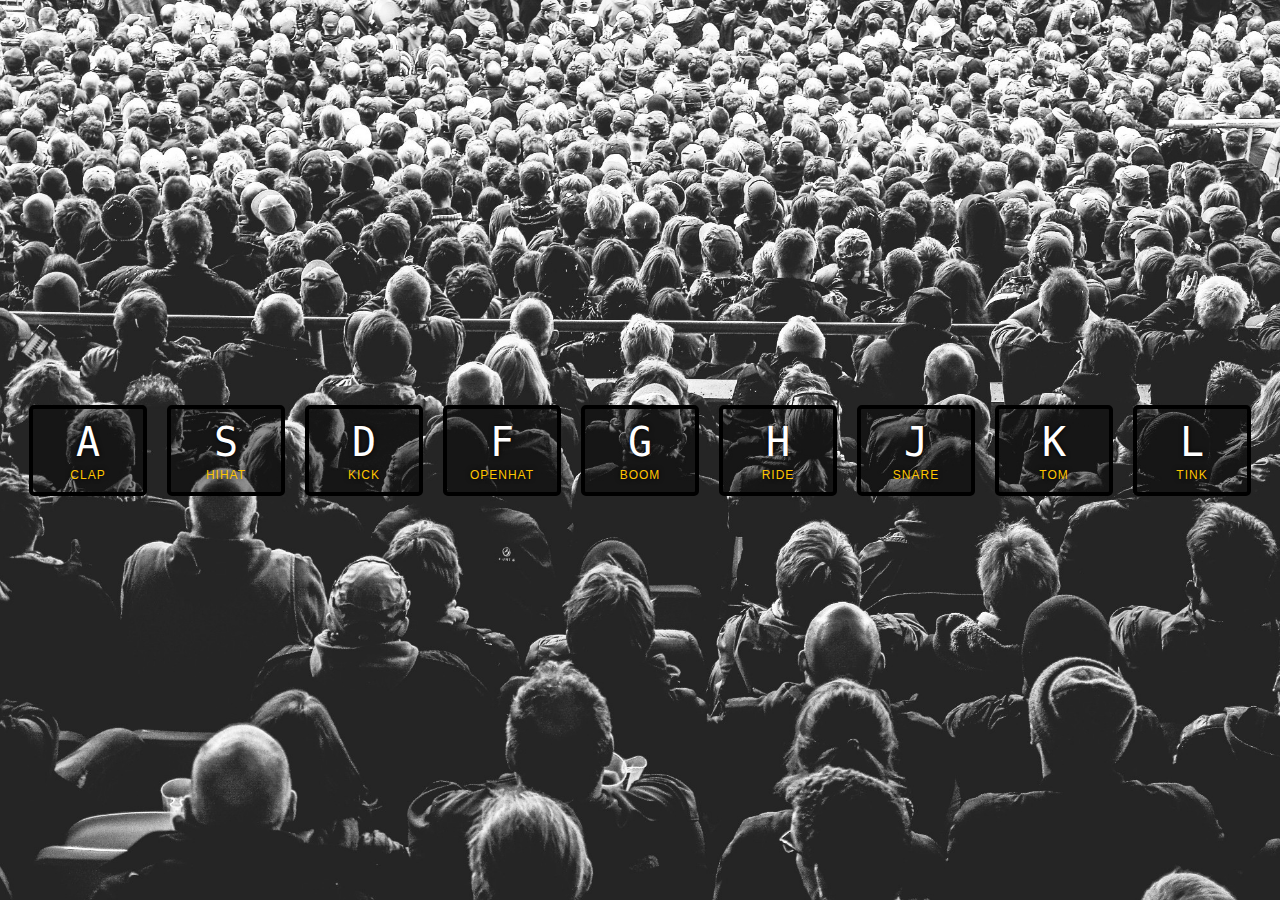
<file: 1)JavaScript Drum Kit/index.html>
<!DOCTYPE html>
<html lang="en">

<head>
    <meta charset="UTF-8">
    <title>JS Drum Kit</title>
    <link rel="stylesheet" href="style.css">
    <script src="./app.js"></script>
</head>

<body>
    <div class="keys">
        <div data-key="65" class="key">
            <kbd>A</kbd>
            <span class="sound">clap</span>
        </div>
        <div data-key="83" class="key">
            <kbd>S</kbd>
            <span class="sound">hihat</span>
        </div>
        <div data-key="68" class="key">
            <kbd>D</kbd>
            <span class="sound">kick</span>
        </div>
        <div data-key="70" class="key">
            <kbd>F</kbd>
            <span class="sound">openhat</span>
        </div>
        <div data-key="71" class="key">
            <kbd>G</kbd>
            <span class="sound">boom</span>
        </div>
        <div data-key="72" class="key">
            <kbd>H</kbd>
            <span class="sound">ride</span>
        </div>
        <div data-key="74" class="key">
            <kbd>J</kbd>
            <span class="sound">snare</span>
        </div>
        <div data-key="75" class="key">
            <kbd>K</kbd>
            <span class="sound">tom</span>
        </div>
        <div data-key="76" class="key">
            <kbd>L</kbd>
            <span class="sound">tink</span>
        </div>
    </div>

    <audio data-key="65" src="sounds/clap.wav"></audio>
    <audio data-key="83" src="sounds/hihat.wav"></audio>
    <audio data-key="68" src="sounds/kick.wav"></audio>
    <audio data-key="70" src="sounds/openhat.wav"></audio>
    <audio data-key="71" src="sounds/boom.wav"></audio>
    <audio data-key="72" src="sounds/ride.wav"></audio>
    <audio data-key="74" src="sounds/snare.wav"></audio>
    <audio data-key="75" src="sounds/tom.wav"></audio>
    <audio data-key="76" src="sounds/tink.wav"></audio>
</body>

</html>
</file>
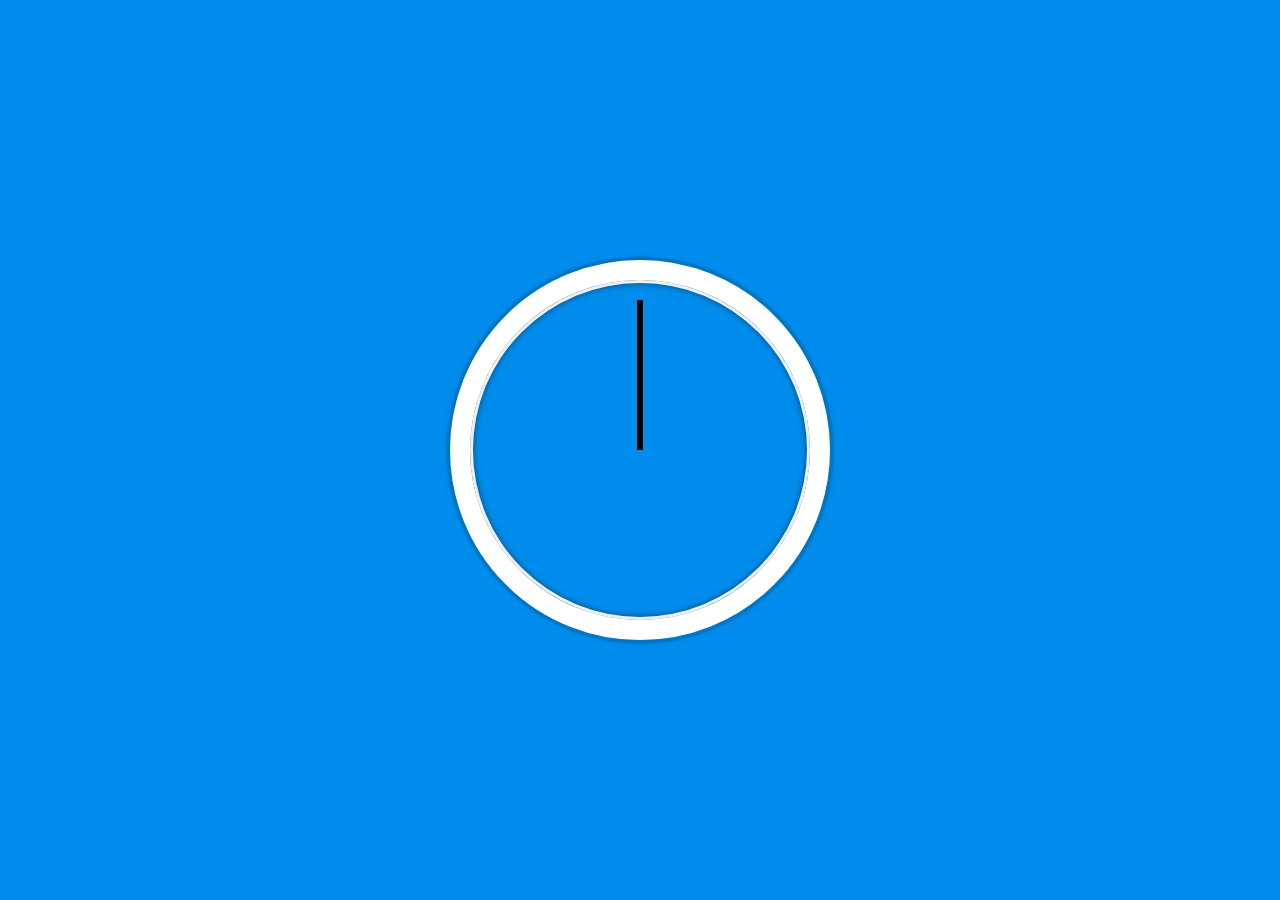
<file: 2)JS and CSS Clock/index.html>
<!DOCTYPE html>
<html lang="en">

<head>
    <meta charset="UTF-8">
    <meta http-equiv="X-UA-Compatible" content="IE=edge">
    <meta name="viewport" content="width=device-width, initial-scale=1.0">
    <title>JS + CSS Clock</title>
    <script src="./app.js"></script>
    <link rel="stylesheet" href="style.css">
</head>

<body>
    <div class="clock">
        <div class="clock-face">
            <div class="hand hour-hand"></div>
            <div class="hand min-hand"></div>
            <div class="hand second-hand"></div>
        </div>
    </div>
</body>

</html>
</file>
<file: 1)JavaScript Drum Kit/style.css>
html {
    font-size: 10px;
    background: url('./image/background.jpg') bottom center;
    background-size: cover;
}

body,
html {
    margin: 0;
    padding: 0;
    font-family: sans-serif;
}

.keys {
    display: flex;
    flex: 1;
    min-height: 100vh;
    align-items: center;
    justify-content: center;
}

.key {
    border: .4rem solid black;
    border-radius: .5rem;
    margin: 1rem;
    font-size: 1.5rem;
    padding: 1rem .5rem;
    transition: all .07s ease;
    width: 10rem;
    text-align: center;
    color: white;
    background: rgba(0, 0, 0, 0.4);
    text-shadow: 0 0 .5rem black;
}

.playing {
    transform: scale(1.1);
    border-color: #ffc600;
    box-shadow: 0 0 1rem #ffc600;
}

kbd {
    display: block;
    font-size: 4rem;
}

.sound {
    font-size: 1.2rem;
    text-transform: uppercase;
    letter-spacing: .1rem;
    color: #ffc600;
}
</file>
<file: 2)JS and CSS Clock/style.css>
html {
    background: #018DED url(https://unsplash.it/1500/1000?image=881&blur=5);
    background-size: cover;
    font-family: 'helvetica neue';
    text-align: center;
    font-size: 10px;
}

body {
    margin: 0;
    font-size: 2rem;
    display: flex;
    flex: 1;
    min-height: 100vh;
    align-items: center;
}

.clock {
    width: 30rem;
    height: 30rem;
    border: 20px solid white;
    border-radius: 50%;
    margin: 50px auto;
    position: relative;
    padding: 2rem;
    box-shadow:
        0 0 0 4px rgba(0, 0, 0, 0.1),
        inset 0 0 0 3px #EFEFEF,
        inset 0 0 10px black,
        0 0 10px rgba(0, 0, 0, 0.2);
}

.clock-face {
    position: relative;
    width: 100%;
    height: 100%;
    transform: translateY(-3px);
    /* account for the height of the clock hands */
}

.hand {
    width: 50%;
    height: 6px;
    background: black;
    position: absolute;
    top: 50%;
    transform-origin: 100%;
    transform: rotate(90deg);
    transition: all 0.05s;
    transition-timing-function: cubic-bezier(0.1, 2.7, 0.58, 1);
}
</file>
